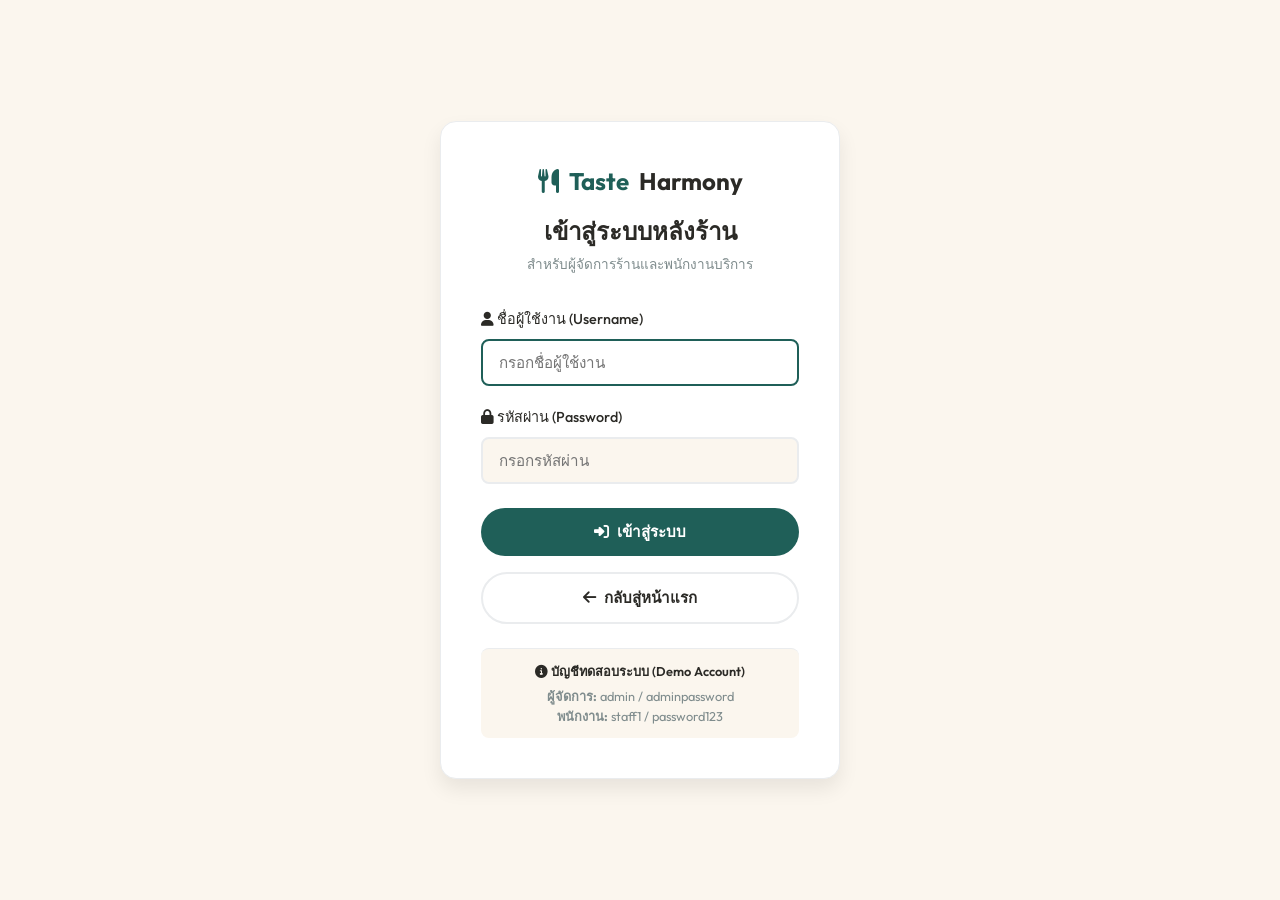
<file: admin.html>
<!DOCTYPE html>
<html lang="th">
<head>
  <meta charset="UTF-8">
  <meta name="viewport" content="width=device-width, initial-scale=1.0">
  <title>ระบบจัดการหลังร้าน (Back-office) | Taste Harmony</title>
  <link rel="stylesheet" href="style.css">
  <link rel="stylesheet" href="https://cdnjs.cloudflare.com/ajax/libs/font-awesome/6.4.0/css/all.min.css">
  <!-- Google tag (gtag.js) - Google Analytics -->
  <script async src="https://www.googletagmanager.com/gtag/js?id=G-5ZXP3TPVYF"></script>
  <script>
    window.dataLayer = window.dataLayer || [];
    function gtag(){dataLayer.push(arguments);}
    gtag('js', new Date());
    gtag('config', 'G-5ZXP3TPVYF');
  </script>
</head>
<body style="background-color: var(--background);">

  <!-- Admin Panel Container -->
  <div class="admin-container">
    
    <!-- Sidebar Navigation -->
    <aside class="admin-sidebar">
      <div class="admin-logo">
        <i class="fa-solid fa-utensils"></i> Taste<span>Harmony</span>
      </div>
      <nav style="flex-grow: 1;">
        <ul>
          <li class="admin-nav-item active" data-section="dashboard-section">
            <i class="fa-solid fa-chart-line"></i> แผงควบคุม (Dashboard)
          </li>
          <li class="admin-nav-item" data-section="orders-section">
            <i class="fa-solid fa-receipt"></i> จัดการออเดอร์ (Orders)
          </li>
          <li class="admin-nav-item" data-section="bookings-section">
            <i class="fa-solid fa-calendar-check"></i> จัดการจองโต๊ะ (Bookings)
          </li>
          <li class="admin-nav-item" data-section="menu-section">
            <i class="fa-solid fa-book-open"></i> จัดการเมนู (Menu Items)
          </li>
          <li class="admin-nav-item" data-section="staff-section" id="staff-nav-menu">
            <i class="fa-solid fa-users-gear"></i> จัดการพนักงาน (Staffs)
          </li>
          <li class="admin-nav-item" data-section="settings-section">
            <i class="fa-solid fa-gears"></i> ตั้งค่าฐานข้อมูล (Settings)
          </li>
        </ul>
      </nav>

      <!-- Sidebar footer -->
      <div class="admin-sidebar-footer">
        <div style="padding: 16px 24px; border-top: 1px solid rgba(255,255,255,0.1); margin-bottom: 12px; font-size: 0.85rem;">
          <p style="color:var(--primary); font-weight:700;"><i class="fa-solid fa-user-circle"></i> <span id="staff-name">กำลังโหลด...</span></p>
          <p style="font-size:0.75rem; color:rgba(255,255,255,0.5);" id="staff-role">บทบาท: -</p>
        </div>
        <button class="btn btn-secondary" id="logout-btn" style="width:100%; border-radius: var(--radius-sm); padding: 10px;">
          <i class="fa-solid fa-power-off"></i> ออกจากระบบ
        </button>
      </div>
    </aside>

    <!-- Main Content Area -->
    <main class="admin-main">
      
      <!-- Top header bar -->
      <div class="admin-header">
        <div>
          <h2 style="font-size: 1.75rem;" id="admin-section-title">แผงควบคุม (Dashboard)</h2>
          <p style="color:var(--text-muted); font-size: 0.9rem;" id="admin-section-desc">ภาพรวมยอดขายและสถิติต่างๆ ในวันนี้</p>
        </div>
        <div style="display:flex; align-items:center; gap:16px;">
          <span style="font-size:0.9rem; font-weight:600; padding: 6px 12px; background-color:var(--card-bg); border-radius:var(--radius-full); box-shadow:var(--shadow-sm); border:1px solid var(--border);" id="db-mode-indicator">
            <i class="fa-solid fa-database"></i> Database: LocalStorage
          </span>
          <a href="index.html" target="_blank" class="btn btn-outline" style="padding: 8px 16px; font-size: 0.85rem;">
            <i class="fa-solid fa-globe"></i> ไปที่หน้าเว็บร้านค้า
          </a>
        </div>
      </div>

      <!-- ==================================================== -->
      <!-- SECTION: DASHBOARD -->
      <!-- ==================================================== -->
      <div class="admin-content-section active" id="dashboard-section">
        <!-- Stats Cards Grid -->
        <div class="admin-card-grid">
          <div class="admin-stats-card">
            <h4>ยอดขายรวมทั้งหมด</h4>
            <div class="value" id="stat-revenue">0.00 ฿</div>
          </div>
          <div class="admin-stats-card">
            <h4>ออเดอร์ในวันนี้</h4>
            <div class="value" id="stat-orders-count">0 ออเดอร์</div>
          </div>
          <div class="admin-stats-card">
            <h4>จองโต๊ะรอยืนยัน</h4>
            <div class="value" id="stat-bookings-count">0 รายการ</div>
          </div>
          <div class="admin-stats-card">
            <h4>รายการเมนูทั้งหมด</h4>
            <div class="value" id="stat-dishes-count">0 รายการ</div>
          </div>
        </div>

        <h3 style="margin-bottom: 16px; font-size: 1.25rem;"><i class="fa-solid fa-clock-rotate-left"></i> ออเดอร์ล่าสุด</h3>
        <div class="admin-table-wrapper">
          <table class="admin-table">
            <thead>
              <tr>
                <th>เลขที่ออเดอร์</th>
                <th>วันที่/เวลา</th>
                <th>ลูกค้า</th>
                <th>รูปแบบการเสิร์ฟ</th>
                <th>ยอดรวม</th>
                <th>สถานะ</th>
              </tr>
            </thead>
            <tbody id="recent-orders-table">
              <tr>
                <td colspan="6" style="text-align:center; color:var(--text-muted);">ไม่มีรายการออเดอร์ในระบบ</td>
              </tr>
            </tbody>
          </table>
        </div>
      </div>

      <!-- ==================================================== -->
      <!-- SECTION: ORDERS MANAGEMENT -->
      <!-- ==================================================== -->
      <div class="admin-content-section" id="orders-section">
        <div style="display:flex; justify-content:space-between; align-items:center; margin-bottom: 20px; flex-wrap:wrap; gap:16px;">
          <h3 style="font-size: 1.25rem;"><i class="fa-solid fa-list-check"></i> รายการสั่งซื้อของลูกค้า</h3>
          <!-- Order Filters -->
          <div style="display:flex; gap:12px;">
            <select id="filter-order-status" style="padding: 8px 12px; border: 2px solid var(--border); border-radius: var(--radius-sm); outline:none;">
              <option value="all">สถานะทั้งหมด</option>
              <option value="pending">รอดำเนินการ (Pending)</option>
              <option value="preparing">กำลังปรุง (Preparing)</option>
              <option value="completed">เสร็จสิ้น (Completed)</option>
              <option value="cancelled">ยกเลิก (Cancelled)</option>
            </select>
            <select id="filter-order-type" style="padding: 8px 12px; border: 2px solid var(--border); border-radius: var(--radius-sm); outline:none;">
              <option value="all">รูปแบบทั้งหมด</option>
              <option value="dine-in">ทานในร้าน (Dine-in)</option>
              <option value="takeaway">กลับบ้าน (Takeaway)</option>
            </select>
          </div>
        </div>

        <div class="admin-table-wrapper">
          <table class="admin-table">
            <thead>
              <tr>
                <th>เลขที่ออเดอร์</th>
                <th>วันที่/เวลา</th>
                <th>รายละเอียดลูกค้า</th>
                <th>รายการอาหารสั่งซื้อ</th>
                <th>เสิร์ฟที่</th>
                <th>ยอดรวม</th>
                <th>อัปเดตสถานะ</th>
                <th>การกระทำ</th>
              </tr>
            </thead>
            <tbody id="orders-list-table">
              <!-- Rendered dynamically by JS -->
            </tbody>
          </table>
        </div>
      </div>

      <!-- ==================================================== -->
      <!-- SECTION: BOOKINGS MANAGEMENT -->
      <!-- ==================================================== -->
      <div class="admin-content-section" id="bookings-section">
        <div style="display:flex; justify-content:space-between; align-items:center; margin-bottom: 20px;">
          <h3 style="font-size: 1.25rem;"><i class="fa-solid fa-calendar-days"></i> รายการจองโต๊ะออนไลน์</h3>
          <select id="filter-booking-status" style="padding: 8px 12px; border: 2px solid var(--border); border-radius: var(--radius-sm); outline:none;">
            <option value="all">สถานะทั้งหมด</option>
            <option value="pending">รอดำเนินการ (Pending)</option>
            <option value="confirmed">ยืนยันแล้ว (Confirmed)</option>
            <option value="cancelled">ยกเลิก (Cancelled)</option>
          </select>
        </div>

        <div class="admin-table-wrapper">
          <table class="admin-table">
            <thead>
              <tr>
                <th>วันที่จอง</th>
                <th>เวลาจอง</th>
                <th>ลูกค้า</th>
                <th>เบอร์โทร</th>
                <th>จำนวนคน</th>
                <th>คำขอพิเศษเพิ่มเติม</th>
                <th>สถานะการจอง</th>
                <th>การยืนยัน</th>
              </tr>
            </thead>
            <tbody id="bookings-list-table">
              <!-- Rendered dynamically by JS -->
            </tbody>
          </table>
        </div>
      </div>

      <!-- ==================================================== -->
      <!-- SECTION: MENU MANAGEMENT -->
      <!-- ==================================================== -->
      <div class="admin-content-section" id="menu-section">
        <div style="display:flex; justify-content:space-between; align-items:center; margin-bottom: 20px;">
          <h3 style="font-size: 1.25rem;"><i class="fa-solid fa-burger"></i> รายการอาหารในระบบ</h3>
          <button class="btn btn-primary" id="add-dish-btn" style="border-radius: var(--radius-sm); padding: 10px 16px;">
            <i class="fa-solid fa-plus-circle"></i> เพิ่มเมนูใหม่
          </button>
        </div>

        <div class="admin-table-wrapper">
          <table class="admin-table">
            <thead>
              <tr>
                <th>รูปอาหาร</th>
                <th>ชื่อเมนูอาหาร</th>
                <th>หมวดหมู่</th>
                <th>ราคา</th>
                <th>ตัวกรอง (Tags)</th>
                <th>ความพร้อมขาย</th>
                <th>แก้ไข / ลบ</th>
              </tr>
            </thead>
            <tbody id="dishes-list-table">
              <!-- Rendered dynamically by JS -->
            </tbody>
          </table>
        </div>
      </div>

      <!-- ==================================================== -->
      <!-- SECTION: STAFF MANAGEMENT -->
      <!-- ==================================================== -->
      <div class="admin-content-section" id="staff-section">
        <div style="display:flex; justify-content:space-between; align-items:center; margin-bottom: 20px;">
          <h3 style="font-size: 1.25rem;"><i class="fa-solid fa-users"></i> บัญชีผู้ใช้งานระบบ</h3>
          <button class="btn btn-primary" id="add-staff-btn" style="border-radius: var(--radius-sm); padding: 10px 16px;">
            <i class="fa-solid fa-user-plus"></i> เพิ่มพนักงานใหม่
          </button>
        </div>

        <div class="admin-table-wrapper">
          <table class="admin-table">
            <thead>
              <tr>
                <th>ชื่อ-นามสกุล</th>
                <th>ชื่อผู้ใช้ (Username)</th>
                <th>บทบาทระบบ (Role)</th>
                <th>การกระทำ</th>
              </tr>
            </thead>
            <tbody id="staffs-list-table">
              <!-- Rendered dynamically by JS -->
            </tbody>
          </table>
        </div>
      </div>

      <!-- ==================================================== -->
      <!-- SECTION: DATABASE & SETTINGS -->
      <!-- ==================================================== -->
      <div class="admin-content-section" id="settings-section">
        <div class="booking-container" style="grid-template-columns: 1fr 1fr; margin-bottom: 32px;">
          <div class="booking-info" style="padding:32px;">
            <h3 style="color:#fff; font-size: 1.5rem;"><i class="fa-solid fa-database"></i> เชื่อมต่อฐานข้อมูล Supabase</h3>
            <p style="font-size:0.9rem; margin-bottom: 20px;">สลับไปใช้งานระบบฐานข้อมูลคลาวด์จริง (Supabase PostgreSQL) เพื่อให้ข้อมูลร้านค้าคงอยู่ตลอดไปและแชร์ใช้งานร่วมกับ Vercel ได้จริง</p>
            
            <div style="font-size:0.8rem; background-color:rgba(0,0,0,0.2); padding:16px; border-radius:var(--radius-sm); border:1px solid rgba(255,255,255,0.1)">
              <p style="font-weight:700; color:var(--primary); margin-bottom:8px;"><i class="fa-solid fa-circle-question"></i> วิธีเริ่มต้นสร้างดาต้าเบส:</p>
              <ol style="margin-left: 16px; display:flex; flex-direction:column; gap:6px;">
                <li>สมัครใช้งานฟรีที่ <a href="https://supabase.com" target="_blank" style="color:#fff; text-decoration:underline;">supabase.com</a></li>
                <li>สร้าง Project ใหม่และคัดลอก SQL Code ด้านล่างไปรันในช่อง SQL Editor</li>
                <li>คัดลอก Project URL และ Anon Key มาใส่ในแบบฟอร์มด้านขวาแล้วบันทึก</li>
              </ol>
            </div>
          </div>

          <div class="booking-form-wrapper" style="padding:32px;">
            <form id="db-config-form">
              <div class="form-group" style="flex-direction:row; justify-content:space-between; align-items:center; background-color:var(--background); padding:12px; border-radius:var(--radius-sm); margin-bottom:20px;">
                <label for="use-supabase" style="font-weight:600; cursor:pointer;">เปิดใช้งานฐานข้อมูล Supabase</label>
                <input type="checkbox" id="use-supabase" style="width: 20px; height: 20px; cursor:pointer;">
              </div>
              
              <div id="supabase-inputs" style="display:none">
                <div class="form-group">
                  <label for="db-url">Supabase Project URL</label>
                  <input type="url" id="db-url" placeholder="https://xxxxxxxxx.supabase.co">
                </div>
                <div class="form-group">
                  <label for="db-anon-key">Supabase API Key (Anon Public)</label>
                  <input type="password" id="db-anon-key" placeholder="eyJhbGciOiJIUzI1NiIsInR5cCI6IkpXVCJ9...">
                </div>
              </div>

              <button type="submit" class="btn btn-primary" style="width:100%; border-radius: var(--radius-sm);">
                <i class="fa-solid fa-save"></i> บันทึกการตั้งค่า
              </button>
            </form>
          </div>
        </div>

        <h3 style="margin-bottom:12px; font-size: 1.15rem;"><i class="fa-solid fa-code"></i> สคริปต์สร้างฐานข้อมูล SQL (สำหรับ Supabase SQL Editor)</h3>
        <div style="background-color: #2c3e50; color: #fff; padding:20px; border-radius: var(--radius-sm); font-family: monospace; font-size:0.8rem; overflow-x: auto; max-height: 300px; border:1px solid var(--border);">
          <pre>
-- 1. Create Dishes table (Menu)
CREATE TABLE dishes (
  id UUID PRIMARY KEY DEFAULT gen_random_uuid(),
  name TEXT NOT NULL,
  price NUMERIC(10,2) NOT NULL,
  category TEXT NOT NULL,
  description TEXT,
  image_url TEXT,
  available BOOLEAN DEFAULT true,
  spicy BOOLEAN DEFAULT false,
  nuts BOOLEAN DEFAULT false,
  vegetarian BOOLEAN DEFAULT false
);

-- 2. Create Orders table
CREATE TABLE orders (
  id UUID PRIMARY KEY DEFAULT gen_random_uuid(),
  created_at TIMESTAMP WITH TIME ZONE DEFAULT timezone('utc'::text, now()) NOT NULL,
  customer_name TEXT NOT NULL,
  customer_phone TEXT NOT NULL,
  table_number TEXT,
  order_type TEXT NOT NULL, -- 'dine-in' or 'takeaway'
  status TEXT DEFAULT 'pending' NOT NULL, -- 'pending', 'preparing', 'completed', 'cancelled'
  total_amount NUMERIC(10,2) NOT NULL
);

-- 3. Create Order Items table
CREATE TABLE order_items (
  id UUID PRIMARY KEY DEFAULT gen_random_uuid(),
  order_id UUID REFERENCES orders(id) ON DELETE CASCADE,
  dish_id UUID,
  dish_name TEXT NOT NULL,
  quantity INTEGER NOT NULL,
  price NUMERIC(10,2) NOT NULL
);

-- 4. Create Bookings table
CREATE TABLE bookings (
  id UUID PRIMARY KEY DEFAULT gen_random_uuid(),
  created_at TIMESTAMP WITH TIME ZONE DEFAULT timezone('utc'::text, now()) NOT NULL,
  customer_name TEXT NOT NULL,
  customer_phone TEXT NOT NULL,
  booking_date DATE NOT NULL,
  booking_time TEXT NOT NULL,
  guests INTEGER NOT NULL,
  special_requests TEXT,
  status TEXT DEFAULT 'pending' NOT NULL -- 'pending', 'confirmed', 'cancelled'
);

-- 5. Create Staff table
CREATE TABLE staff (
  id UUID PRIMARY KEY DEFAULT gen_random_uuid(),
  username TEXT UNIQUE NOT NULL,
  password TEXT NOT NULL,
  role TEXT NOT NULL, -- 'admin', 'staff'
  name TEXT NOT NULL
);

-- Insert Default Dishes & Admin Account
INSERT INTO staff (username, password, role, name) VALUES 
('admin', 'adminpassword', 'admin', 'ผู้จัดการร้าน'),
('staff1', 'password123', 'staff', 'พนักงานบริการ 1');
          </pre>
        </div>
      </div>

    </main>
  </div>

  <!-- ==================================================== -->
  <!-- MODAL: ADD / EDIT DISH -->
  <!-- ==================================================== -->
  <div class="cart-backdrop" id="dish-modal-backdrop"></div>
  <div class="admin-modal" id="dish-modal">
    <div class="modal-header">
      <h3 style="font-size: 1.2rem;" id="dish-modal-title"><i class="fa-solid fa-plus-circle"></i> เพิ่มเมนูอาหารใหม่</h3>
      <button class="modal-close-btn" id="dish-modal-close-btn">&times;</button>
    </div>
    <form id="dish-form">
      <input type="hidden" id="dish-id">
      <div class="form-group">
        <label for="dish-name">ชื่อเมนูอาหาร <span style="color:var(--danger)">*</span></label>
        <input type="text" id="dish-name" required placeholder="เช่น ผัดกะเพราไข่ดาว">
      </div>
      <div class="form-group-row">
        <div class="form-group">
          <label for="dish-category">หมวดหมู่ <span style="color:var(--danger)">*</span></label>
          <select id="dish-category" required>
            <option value="จานหลัก">จานหลัก</option>
            <option value="อาหารทานเล่น">อาหารทานเล่น</option>
            <option value="ของหวาน">ของหวาน</option>
            <option value="เครื่องดื่ม">เครื่องดื่ม</option>
          </select>
        </div>
        <div class="form-group">
          <label for="dish-price">ราคา (บาท) <span style="color:var(--danger)">*</span></label>
          <input type="number" id="dish-price" required step="0.5" min="0" placeholder="เช่น 120">
        </div>
      </div>
      <div class="form-group">
        <label for="dish-desc">คำบรรยายเมนูอาหาร</label>
        <textarea id="dish-desc" rows="3" placeholder="ระบุส่วนผสม หรือรายละเอียดความอร่อย..."></textarea>
      </div>
      <div class="form-group">
        <label for="dish-img">ลิงก์รูปภาพอาหาร (Image URL)</label>
        <input type="url" id="dish-img" placeholder="https://images.unsplash.com/... (แนะนำ Unsplash หรือฝากรูปไว้)">
      </div>
      <div style="display:flex; gap:16px; margin: 16px 0; flex-wrap:wrap;">
        <label style="display:flex; align-items:center; gap:6px; font-weight:500; cursor:pointer;">
          <input type="checkbox" id="dish-spicy" style="width:16px; height:16px;"> 🌶️ เผ็ดร้อน
        </label>
        <label style="display:flex; align-items:center; gap:6px; font-weight:500; cursor:pointer;">
          <input type="checkbox" id="dish-nuts" style="width:16px; height:16px;"> 🥜 มีส่วนประกอบของถั่ว
        </label>
        <label style="display:flex; align-items:center; gap:6px; font-weight:500; cursor:pointer;">
          <input type="checkbox" id="dish-veg" style="width:16px; height:16px;"> 🥬 มังสวิรัติ
        </label>
      </div>
      <div class="form-group" style="flex-direction:row; align-items:center; gap:8px;">
        <input type="checkbox" id="dish-available" checked style="width:18px; height:18px;">
        <label for="dish-available" style="font-weight:600; cursor:pointer;">เปิดใช้งานพร้อมให้บริการ (Available)</label>
      </div>
      <button type="submit" class="btn btn-primary" style="width:100%; border-radius: var(--radius-sm); margin-top: 16px;">
        <i class="fa-solid fa-save"></i> บันทึกข้อมูลเมนู
      </button>
    </form>
  </div>

  <!-- ==================================================== -->
  <!-- MODAL: ADD / EDIT STAFF -->
  <!-- ==================================================== -->
  <div class="cart-backdrop" id="staff-modal-backdrop"></div>
  <div class="admin-modal" id="staff-modal">
    <div class="modal-header">
      <h3 style="font-size: 1.2rem;" id="staff-modal-title"><i class="fa-solid fa-user-plus"></i> เพิ่มพนักงานใหม่</h3>
      <button class="modal-close-btn" id="staff-modal-close-btn">&times;</button>
    </div>
    <form id="staff-form">
      <input type="hidden" id="staff-form-id">
      <div class="form-group">
        <label for="staff-form-name">ชื่อ-นามสกุลจริง <span style="color:var(--danger)">*</span></label>
        <input type="text" id="staff-form-name" required placeholder="ระบุชื่อพนักงาน">
      </div>
      <div class="form-group-row">
        <div class="form-group">
          <label for="staff-form-username">ชื่อผู้ใช้งาน (Username) <span style="color:var(--danger)">*</span></label>
          <input type="text" id="staff-form-username" required placeholder="เช่น somchai_s">
        </div>
        <div class="form-group">
          <label for="staff-form-role">บทบาทในร้าน <span style="color:var(--danger)">*</span></label>
          <select id="staff-form-role" required>
            <option value="staff" selected>พนักงานบริการ (Staff)</option>
            <option value="admin">ผู้จัดการร้าน (Admin)</option>
          </select>
        </div>
      </div>
      <div class="form-group">
        <label for="staff-form-password">รหัสผ่านสำหรับเข้าสู่ระบบ <span style="color:var(--danger)">*</span></label>
        <input type="password" id="staff-form-password" required placeholder="อย่างน้อย 6 ตัวอักษร">
      </div>
      <button type="submit" class="btn btn-primary" style="width:100%; border-radius: var(--radius-sm); margin-top: 16px;">
        <i class="fa-solid fa-save"></i> บันทึกข้อมูลพนักงาน
      </button>
    </form>
  </div>

  <!-- ==================================================== -->
  <!-- MODAL: PRINTABLE THERMAL RECEIPT -->
  <!-- ==================================================== -->
  <div class="cart-backdrop" id="receipt-modal-backdrop"></div>
  <div class="admin-modal" id="receipt-modal" style="max-width: 380px;">
    <div class="modal-header">
      <h3 style="font-size: 1.15rem;"><i class="fa-solid fa-print"></i> พรีวิวใบเสร็จรับเงิน</h3>
      <button class="modal-close-btn" id="receipt-modal-close-btn">&times;</button>
    </div>
    
    <!-- Thermal Paper Wrapper (What gets printed) -->
    <div id="receipt-modal-content">
      <div class="receipt-paper">
        <div class="receipt-header">
          <h3>TASTE HARMONY RESTAURANT</h3>
          <p>123/45 ถนนสุขุมวิท คลองเตย กทม.</p>
          <p>โทร. 02-123-4567</p>
        </div>
        
        <div class="receipt-divider"></div>
        
        <div class="receipt-row">
          <span>เลขที่ออเดอร์:</span>
          <span id="receipt-order-id" style="font-size: 11px;">#xxxxxx</span>
        </div>
        <div class="receipt-row">
          <span>วันที่สั่งซื้อ:</span>
          <span id="receipt-date">DD/MM/YYYY hh:mm</span>
        </div>
        <div class="receipt-row">
          <span>ชื่อลูกค้า:</span>
          <span id="receipt-customer-name">คุณมงคล</span>
        </div>
        <div class="receipt-row">
          <span>รูปแบบ:</span>
          <span id="receipt-type">ทานในร้าน (โต๊ะ 1)</span>
        </div>
        
        <div class="receipt-divider"></div>
        
        <!-- Table header -->
        <div class="receipt-item-row" style="font-weight: 700;">
          <span>รายการ</span>
          <span class="receipt-item-qty">จำนวน</span>
          <span class="receipt-item-price">ราคา</span>
        </div>
        
        <div class="receipt-divider" style="border-top-style: dotted;"></div>
        
        <!-- Items Container -->
        <div id="receipt-items-list">
          <!-- Rendered dynamically -->
        </div>
        
        <div class="receipt-divider"></div>
        
        <div class="receipt-row">
          <span>ค่าอาหาร:</span>
          <span id="receipt-subtotal">0.00 ฿</span>
        </div>
        <div class="receipt-row">
          <span>ค่าบริการ & VAT (7%):</span>
          <span id="receipt-vat">0.00 ฿</span>
        </div>
        <div class="receipt-row receipt-total">
          <span>ยอดรวมทั้งสิ้น:</span>
          <span id="receipt-total">0.00 ฿</span>
        </div>
        
        <div class="receipt-divider"></div>
        
        <div class="receipt-footer">
          <p>ขอขอบคุณที่ใช้บริการ</p>
          <p>Taste Harmony (681894003)</p>
          <p>อาหารปรุงสด สะอาด ปลอดสารเคมี</p>
        </div>
      </div>
    </div>

    <div style="display:flex; gap:12px; margin-top:20px;">
      <button class="btn btn-outline" id="receipt-cancel-btn" style="flex:1; border-radius: var(--radius-sm);">
        ยกเลิก
      </button>
      <button class="btn btn-primary" id="receipt-print-btn" style="flex:1.5; border-radius: var(--radius-sm);">
        <i class="fa-solid fa-print"></i> พิมพ์ใบเสร็จ
      </button>
    </div>
  </div>

  <!-- Toast Container -->
  <div class="toast-container" id="toast-container"></div>

  <!-- Admin Scripts -->
  <script src="db.js"></script>
  <script src="admin.js"></script>
</body>
</html>
</file>
<file: style.css>
/* style.css - Premium Light Mode Design System & Stylesheet */

@import url('https://fonts.googleapis.com/css2?family=Outfit:wght@300;400;500;600;700&display=swap');

:root {
  /* Colors — Teal & Turmeric theme (v2) */
  --primary: #1F5F58;
  --primary-hover: #17453F;
  --primary-light: #E7F3F1;
  --secondary: #2B2A26;
  --secondary-hover: #1A1917;
  --background: #FBF6EE; /* Warm rice-paper cream */
  --card-bg: #FFFFFF;
  --text-dark: #2B2A26;
  --text-muted: #7F8C8D;
  --text-light: #FFFFFF;
  --border: #EAECEE;
  --border-focus: #1F5F58;
  --success: #27AE60;
  --warning: #D3922E;
  --danger: #E74C3C;
  --shadow-sm: 0 2px 4px rgba(0,0,0,0.05);
  --shadow-md: 0 10px 20px rgba(0,0,0,0.08);
  --shadow-lg: 0 15px 30px rgba(0,0,0,0.12);
  --radius-sm: 8px;
  --radius-md: 16px;
  --radius-lg: 24px;
  --radius-full: 9999px;
  
  /* Transitions */
  --transition-fast: 0.2s cubic-bezier(0.4, 0, 0.2, 1);
  --transition-normal: 0.3s cubic-bezier(0.4, 0, 0.2, 1);
  
  /* Layout */
  --max-width: 1200px;
}

* {
  box-sizing: border-box;
  margin: 0;
  padding: 0;
}

html {
  scroll-behavior: smooth;
}

body {
  font-family: 'Outfit', sans-serif;
  background-color: var(--background);
  color: var(--text-dark);
  line-height: 1.6;
  overflow-x: hidden;
}

/* Typography */
h1, h2, h3, h4, h5, h6 {
  font-weight: 700;
  line-height: 1.25;
  color: var(--secondary);
}

a {
  color: inherit;
  text-decoration: none;
  transition: var(--transition-fast);
}

/* Main Container */
.container {
  max-width: var(--max-width);
  margin: 0 auto;
  padding: 0 24px;
  width: 100%;
}

/* Buttons */
.btn {
  display: inline-flex;
  align-items: center;
  justify-content: center;
  gap: 8px;
  padding: 12px 24px;
  border-radius: var(--radius-full);
  font-weight: 600;
  cursor: pointer;
  border: none;
  transition: var(--transition-fast);
  font-size: 0.95rem;
}

.btn-primary {
  background-color: var(--primary);
  color: var(--text-light);
}

.btn-primary:hover {
  background-color: var(--primary-hover);
  transform: translateY(-2px);
  box-shadow: 0 4px 12px rgba(211, 84, 0, 0.3);
}

.btn-secondary {
  background-color: var(--secondary);
  color: var(--text-light);
}

.btn-secondary:hover {
  background-color: var(--secondary-hover);
  transform: translateY(-2px);
  box-shadow: 0 4px 12px rgba(44, 62, 80, 0.2);
}

.btn-outline {
  background-color: transparent;
  border: 2px solid var(--border);
  color: var(--text-dark);
}

.btn-outline:hover {
  border-color: var(--primary);
  color: var(--primary);
  background-color: var(--primary-light);
}

.btn:active {
  transform: scale(0.98);
}

/* Header & Navbar */
header {
  background-color: rgba(255, 255, 255, 0.9);
  backdrop-filter: blur(10px);
  position: sticky;
  top: 0;
  z-index: 100;
  border-bottom: 1px solid var(--border);
  box-shadow: var(--shadow-sm);
}

.navbar {
  display: flex;
  align-items: center;
  justify-content: space-between;
  height: 80px;
}

.logo {
  display: flex;
  align-items: center;
  gap: 10px;
  font-size: 1.5rem;
  font-weight: 700;
  color: var(--primary);
}

.logo span {
  color: var(--secondary);
}

.nav-links {
  display: flex;
  gap: 24px;
  list-style: none;
}

.nav-links a {
  font-weight: 500;
  color: var(--text-dark);
  position: relative;
  padding: 8px 0;
}

.nav-links a::after {
  content: '';
  position: absolute;
  bottom: 0;
  left: 0;
  width: 0;
  height: 2px;
  background-color: var(--primary);
  transition: var(--transition-normal);
}

.nav-links a:hover::after,
.nav-links a.active::after {
  width: 100%;
}

.nav-links a.active {
  color: var(--primary);
}

.nav-actions {
  display: flex;
  align-items: center;
  gap: 16px;
}

.cart-icon-wrapper {
  position: relative;
  cursor: pointer;
  padding: 8px;
  border-radius: 50%;
  background-color: var(--primary-light);
  color: var(--primary);
  transition: var(--transition-fast);
}

.cart-icon-wrapper:hover {
  background-color: var(--primary);
  color: var(--text-light);
}

.cart-badge {
  position: absolute;
  top: -4px;
  right: -4px;
  background-color: var(--danger);
  color: var(--text-light);
  font-size: 0.75rem;
  font-weight: 700;
  min-width: 18px;
  height: 18px;
  border-radius: 50%;
  display: flex;
  align-items: center;
  justify-content: center;
  padding: 2px;
  box-shadow: 0 2px 5px rgba(0,0,0,0.2);
}

/* Mobile Menu Toggle */
.menu-toggle {
  display: none;
  flex-direction: column;
  gap: 6px;
  cursor: pointer;
  background: none;
  border: none;
}

.menu-toggle span {
  width: 25px;
  height: 3px;
  background-color: var(--secondary);
  border-radius: 2px;
  transition: var(--transition-fast);
}

/* Hero Section */
.hero {
  padding: 100px 0 80px 0;
  display: grid;
  grid-template-columns: 1fr 1fr;
  align-items: center;
  gap: 48px;
  min-height: calc(100vh - 80px);
}

.hero-content h1 {
  font-size: 3.5rem;
  margin-bottom: 20px;
  color: var(--secondary);
}

.hero-content h1 span {
  color: var(--primary);
}

.hero-content p {
  font-size: 1.15rem;
  color: var(--text-muted);
  margin-bottom: 32px;
}

.hero-ctas {
  display: flex;
  gap: 16px;
  margin-bottom: 40px;
}

.hero-info-grid {
  display: grid;
  grid-template-columns: repeat(3, 1fr);
  gap: 16px;
  border-top: 1px solid var(--border);
  padding-top: 32px;
}

.info-item {
  display: flex;
  flex-direction: column;
  gap: 4px;
}

.info-item .label {
  font-size: 0.85rem;
  text-transform: uppercase;
  color: var(--text-muted);
  letter-spacing: 1px;
}

.info-item .value {
  font-weight: 600;
  font-size: 0.95rem;
}

.hero-image-container {
  position: relative;
  display: flex;
  justify-content: center;
}

.hero-img {
  width: 100%;
  max-width: 500px;
  height: 500px;
  object-fit: cover;
  border-radius: var(--radius-lg);
  box-shadow: var(--shadow-lg);
}

.hero-badge {
  position: absolute;
  bottom: 24px;
  left: -20px;
  background-color: var(--card-bg);
  padding: 16px 24px;
  border-radius: var(--radius-md);
  box-shadow: var(--shadow-md);
  display: flex;
  align-items: center;
  gap: 12px;
  animation: float 4s ease-in-out infinite;
}

@keyframes float {
  0% { transform: translateY(0px); }
  50% { transform: translateY(-10px); }
  100% { transform: translateY(0px); }
}

.hero-badge .icon {
  font-size: 1.8rem;
  background-color: var(--primary-light);
  width: 45px;
  height: 45px;
  display: flex;
  align-items: center;
  justify-content: center;
  border-radius: 50%;
}

.hero-badge .title {
  font-weight: 700;
  font-size: 1rem;
}

.hero-badge .subtitle {
  font-size: 0.8rem;
  color: var(--text-muted);
}

/* Sections Common */
section {
  padding: 80px 0;
}

.section-header {
  text-align: center;
  max-width: 600px;
  margin: 0 auto 50px auto;
}

.section-header h2 {
  font-size: 2.25rem;
  margin-bottom: 12px;
}

.section-header p {
  color: var(--text-muted);
}

/* Menu Section */
.menu-filter-bar {
  display: flex;
  flex-direction: column;
  gap: 20px;
  margin-bottom: 40px;
}

.menu-search-wrapper {
  max-width: 400px;
  width: 100%;
  margin: 0 auto;
  position: relative;
}

.menu-search-wrapper input {
  width: 100%;
  padding: 14px 20px 14px 45px;
  border: 2px solid var(--border);
  border-radius: var(--radius-full);
  font-family: inherit;
  font-size: 0.95rem;
  outline: none;
  transition: var(--transition-fast);
}

.menu-search-wrapper input:focus {
  border-color: var(--border-focus);
}

.menu-search-wrapper .search-icon {
  position: absolute;
  left: 18px;
  top: 50%;
  transform: translateY(-50%);
  color: var(--text-muted);
}

.menu-tabs {
  display: flex;
  justify-content: center;
  gap: 12px;
  flex-wrap: wrap;
}

.tab-btn {
  padding: 10px 24px;
  border-radius: var(--radius-full);
  border: none;
  background-color: var(--card-bg);
  cursor: pointer;
  font-weight: 500;
  box-shadow: var(--shadow-sm);
  transition: var(--transition-fast);
  color: var(--text-dark);
}

.tab-btn.active, .tab-btn:hover {
  background-color: var(--primary);
  color: var(--text-light);
}

.diet-filters {
  display: flex;
  justify-content: center;
  gap: 16px;
  flex-wrap: wrap;
}

.diet-checkbox {
  display: flex;
  align-items: center;
  gap: 8px;
  cursor: pointer;
  background-color: var(--card-bg);
  padding: 8px 16px;
  border-radius: var(--radius-full);
  box-shadow: var(--shadow-sm);
  font-size: 0.85rem;
  font-weight: 500;
  transition: var(--transition-fast);
}

.diet-checkbox input {
  display: none;
}

.diet-checkbox.active {
  background-color: var(--primary-light);
  border: 1px solid var(--primary);
  color: var(--primary);
}

.menu-grid {
  display: grid;
  grid-template-columns: repeat(auto-fill, minmax(280px, 1fr));
  gap: 32px;
}

.menu-card {
  background-color: var(--card-bg);
  border-radius: var(--radius-md);
  overflow: hidden;
  box-shadow: var(--shadow-sm);
  transition: var(--transition-normal);
  display: flex;
  flex-direction: column;
  border: 1px solid var(--border);
}

.menu-card:hover {
  transform: translateY(-8px);
  box-shadow: var(--shadow-md);
}

.menu-card-img-wrapper {
  position: relative;
  height: 200px;
  overflow: hidden;
}

.menu-card-img {
  width: 100%;
  height: 100%;
  object-fit: cover;
  transition: var(--transition-normal);
}

.menu-card:hover .menu-card-img {
  transform: scale(1.08);
}

.menu-labels {
  position: absolute;
  top: 12px;
  left: 12px;
  display: flex;
  flex-direction: column;
  gap: 6px;
  z-index: 1;
}

.badge-label {
  padding: 4px 10px;
  border-radius: var(--radius-full);
  font-size: 0.75rem;
  font-weight: 600;
  color: var(--text-light);
  text-transform: uppercase;
}

.badge-spicy { background-color: var(--danger); }
.badge-nuts { background-color: var(--warning); }
.badge-vegetarian { background-color: var(--success); }

.menu-card-content {
  padding: 20px;
  display: flex;
  flex-direction: column;
  flex-grow: 1;
}

.menu-card-title {
  font-size: 1.15rem;
  margin-bottom: 8px;
  display: flex;
  justify-content: space-between;
  align-items: flex-start;
}

.menu-card-desc {
  font-size: 0.85rem;
  color: var(--text-muted);
  margin-bottom: 20px;
  flex-grow: 1;
}

.menu-card-footer {
  display: flex;
  align-items: center;
  justify-content: space-between;
  border-top: 1px solid var(--border);
  padding-top: 16px;
}

.menu-card-price {
  font-size: 1.25rem;
  font-weight: 700;
  color: var(--primary);
}

.menu-card-price::after {
  content: ' ฿';
  font-size: 0.9rem;
}

/* Booking Section */
.booking-container {
  display: grid;
  grid-template-columns: 1fr 1.2fr;
  background-color: var(--card-bg);
  border-radius: var(--radius-lg);
  box-shadow: var(--shadow-md);
  overflow: hidden;
  border: 1px solid var(--border);
}

.booking-info {
  background-color: var(--secondary);
  color: var(--text-light);
  padding: 48px;
  display: flex;
  flex-direction: column;
  justify-content: space-between;
}

.booking-info h3 {
  color: var(--text-light);
  font-size: 2rem;
  margin-bottom: 16px;
}

.booking-info p {
  color: rgba(255,255,255,0.7);
  margin-bottom: 32px;
}

.booking-features {
  display: flex;
  flex-direction: column;
  gap: 24px;
}

.booking-feat-item {
  display: flex;
  align-items: center;
  gap: 16px;
}

.booking-feat-item .icon {
  background-color: rgba(255,255,255,0.1);
  width: 40px;
  height: 40px;
  display: flex;
  align-items: center;
  justify-content: center;
  border-radius: 50%;
  color: var(--primary);
  font-size: 1.2rem;
}

.booking-form-wrapper {
  padding: 48px;
}

.form-group-row {
  display: grid;
  grid-template-columns: 1fr 1fr;
  gap: 16px;
}

.form-group {
  margin-bottom: 20px;
  display: flex;
  flex-direction: column;
  gap: 8px;
}

.form-group label {
  font-weight: 500;
  font-size: 0.9rem;
}

.form-group input,
.form-group select,
.form-group textarea {
  padding: 12px 16px;
  border: 2px solid var(--border);
  border-radius: var(--radius-sm);
  font-family: inherit;
  font-size: 0.95rem;
  outline: none;
  background-color: var(--background);
  transition: var(--transition-fast);
}

.form-group input:focus,
.form-group select:focus,
.form-group textarea:focus {
  border-color: var(--border-focus);
  background-color: var(--card-bg);
}

/* Shopping Cart Drawer */
.cart-drawer {
  position: fixed;
  top: 0;
  right: -450px;
  width: 100%;
  max-width: 420px;
  height: 100vh;
  background-color: var(--card-bg);
  box-shadow: var(--shadow-lg);
  z-index: 1000;
  display: flex;
  flex-direction: column;
  transition: right 0.4s cubic-bezier(0.16, 1, 0.3, 1);
  border-left: 1px solid var(--border);
}

.cart-drawer.open {
  right: 0;
}

.cart-header {
  padding: 24px;
  border-bottom: 1px solid var(--border);
  display: flex;
  align-items: center;
  justify-content: space-between;
}

.cart-header h3 {
  font-size: 1.25rem;
  display: flex;
  align-items: center;
  gap: 8px;
}

.cart-close-btn {
  background: none;
  border: none;
  cursor: pointer;
  font-size: 1.5rem;
  color: var(--text-muted);
}

.cart-items {
  flex-grow: 1;
  overflow-y: auto;
  padding: 24px;
  display: flex;
  flex-direction: column;
  gap: 16px;
}

.cart-empty-message {
  text-align: center;
  color: var(--text-muted);
  margin-top: 50px;
}

.cart-item {
  display: flex;
  gap: 16px;
  padding-bottom: 16px;
  border-bottom: 1px solid var(--border);
  align-items: center;
}

.cart-item-info {
  flex-grow: 1;
}

.cart-item-title {
  font-weight: 600;
  font-size: 0.95rem;
  margin-bottom: 4px;
}

.cart-item-price {
  font-weight: 700;
  color: var(--primary);
  font-size: 0.9rem;
}

.cart-item-controls {
  display: flex;
  align-items: center;
  gap: 8px;
}

.qty-btn {
  width: 28px;
  height: 28px;
  border-radius: 50%;
  border: 1px solid var(--border);
  background-color: var(--background);
  cursor: pointer;
  display: flex;
  align-items: center;
  justify-content: center;
  font-weight: 700;
  transition: var(--transition-fast);
}

.qty-btn:hover {
  background-color: var(--primary);
  color: var(--text-light);
  border-color: var(--primary);
}

.cart-item-qty {
  font-weight: 600;
  min-width: 20px;
  text-align: center;
}

.cart-remove-btn {
  background: none;
  border: none;
  cursor: pointer;
  color: var(--danger);
  font-size: 1.1rem;
  padding: 4px;
}

.cart-footer {
  padding: 24px;
  border-top: 1px solid var(--border);
  background-color: var(--background);
}

.cart-totals {
  display: flex;
  flex-direction: column;
  gap: 8px;
  margin-bottom: 20px;
}

.cart-total-row {
  display: flex;
  justify-content: space-between;
  font-size: 0.95rem;
}

.cart-total-row.grand-total {
  font-size: 1.2rem;
  font-weight: 700;
  border-top: 1px solid var(--border);
  padding-top: 12px;
  color: var(--secondary);
}

.cart-backdrop {
  position: fixed;
  top: 0;
  left: 0;
  width: 100vw;
  height: 100vh;
  background-color: rgba(0,0,0,0.4);
  backdrop-filter: blur(4px);
  z-index: 999;
  display: none;
}

.cart-backdrop.show {
  display: block;
}

/* Modal Popup Checkout */
.modal {
  position: fixed;
  top: 50%;
  left: 50%;
  transform: translate(-50%, -50%) scale(0.9);
  background-color: var(--card-bg);
  padding: 32px;
  border-radius: var(--radius-md);
  box-shadow: var(--shadow-lg);
  z-index: 2000;
  width: 100%;
  max-width: 500px;
  opacity: 0;
  pointer-events: none;
  transition: all 0.3s cubic-bezier(0.16, 1, 0.3, 1);
}

.modal.show {
  opacity: 1;
  pointer-events: auto;
  transform: translate(-50%, -50%) scale(1);
}

.modal-header {
  display: flex;
  justify-content: space-between;
  align-items: center;
  margin-bottom: 20px;
}

.modal-close-btn {
  background: none;
  border: none;
  cursor: pointer;
  font-size: 1.5rem;
  color: var(--text-muted);
}

/* PromptPay Setup */
.promptpay-wrapper {
  text-align: center;
  margin-bottom: 20px;
  background-color: var(--primary-light);
  padding: 16px;
  border-radius: var(--radius-md);
  border: 1px dashed var(--primary);
}

.promptpay-img {
  width: 180px;
  height: 180px;
  margin-bottom: 8px;
  background-color: #fff;
  border: 1px solid var(--border);
}

.promptpay-info {
  font-size: 0.85rem;
  color: var(--text-muted);
}

.promptpay-info strong {
  color: var(--primary);
}

/* Promotions Section */
.promo-grid {
  display: grid;
  grid-template-columns: repeat(auto-fit, minmax(320px, 1fr));
  gap: 32px;
}

.promo-card {
  background-color: var(--card-bg);
  border-radius: var(--radius-md);
  overflow: hidden;
  box-shadow: var(--shadow-sm);
  border: 1px solid var(--border);
  display: flex;
  flex-direction: column;
}

.promo-img-wrapper {
  height: 180px;
  position: relative;
}

.promo-img-wrapper img {
  width: 100%;
  height: 100%;
  object-fit: cover;
}

.promo-badge {
  position: absolute;
  top: 16px;
  right: 16px;
  background-color: var(--primary);
  color: var(--text-light);
  font-size: 0.75rem;
  font-weight: 700;
  padding: 6px 12px;
  border-radius: var(--radius-full);
  text-transform: uppercase;
}

.promo-content {
  padding: 24px;
  display: flex;
  flex-direction: column;
  flex-grow: 1;
}

.promo-content h3 {
  font-size: 1.25rem;
  margin-bottom: 8px;
}

.promo-content p {
  font-size: 0.9rem;
  color: var(--text-muted);
  margin-bottom: 16px;
  flex-grow: 1;
}

.promo-code-box {
  background-color: var(--background);
  padding: 10px 16px;
  border-radius: var(--radius-sm);
  border: 1px dashed var(--border);
  display: flex;
  justify-content: space-between;
  align-items: center;
}

.promo-code {
  font-family: monospace;
  font-size: 1.1rem;
  font-weight: 700;
  color: var(--secondary);
}

/* About Us Section */
.about-grid {
  display: grid;
  grid-template-columns: 1.2fr 1fr;
  gap: 60px;
  align-items: center;
}

.about-text h3 {
  font-size: 2rem;
  margin-bottom: 16px;
}

.about-text p {
  color: var(--text-muted);
  margin-bottom: 24px;
}

.about-badges {
  display: grid;
  grid-template-columns: 1fr 1fr;
  gap: 20px;
}

.about-badge-item {
  display: flex;
  align-items: center;
  gap: 12px;
  background-color: var(--card-bg);
  padding: 16px;
  border-radius: var(--radius-sm);
  box-shadow: var(--shadow-sm);
}

.about-badge-item .icon {
  font-size: 1.5rem;
  color: var(--primary);
}

.about-badge-item .title {
  font-weight: 600;
  font-size: 0.9rem;
}

.about-img-container {
  display: flex;
  justify-content: center;
}

.about-img {
  width: 100%;
  max-width: 400px;
  border-radius: var(--radius-md);
  box-shadow: var(--shadow-lg);
}

/* Contact & Maps Section */
.contact-grid {
  display: grid;
  grid-template-columns: 1fr 1.5fr;
  gap: 40px;
}

.contact-card {
  background-color: var(--card-bg);
  padding: 32px;
  border-radius: var(--radius-md);
  box-shadow: var(--shadow-sm);
  border: 1px solid var(--border);
  display: flex;
  flex-direction: column;
  gap: 24px;
}

.contact-info-block {
  display: flex;
  gap: 16px;
}

.contact-info-block .icon {
  font-size: 1.3rem;
  color: var(--primary);
}

.contact-info-block h4 {
  font-size: 1rem;
  margin-bottom: 4px;
}

.contact-info-block p {
  font-size: 0.9rem;
  color: var(--text-muted);
}

.social-links {
  display: flex;
  gap: 12px;
  margin-top: 12px;
}

.social-btn {
  width: 40px;
  height: 40px;
  border-radius: 50%;
  background-color: var(--background);
  color: var(--secondary);
  display: flex;
  align-items: center;
  justify-content: center;
  font-size: 1.1rem;
  transition: var(--transition-fast);
  border: 1px solid var(--border);
}

.social-btn:hover {
  background-color: var(--primary);
  color: var(--text-light);
  border-color: var(--primary);
}

.map-container {
  border-radius: var(--radius-md);
  overflow: hidden;
  box-shadow: var(--shadow-sm);
  border: 1px solid var(--border);
  height: 400px;
}

.map-container iframe {
  width: 100%;
  height: 100%;
  border: none;
}

/* Floating Action Button (FAB) */
.fab-wrapper {
  position: fixed;
  bottom: 32px;
  right: 32px;
  z-index: 99;
  display: flex;
  flex-direction: column;
  align-items: flex-end;
  gap: 12px;
}

.fab-main {
  width: 60px;
  height: 60px;
  border-radius: 50%;
  background-color: var(--primary);
  color: var(--text-light);
  display: flex;
  align-items: center;
  justify-content: center;
  font-size: 1.6rem;
  cursor: pointer;
  box-shadow: 0 4px 15px rgba(211, 84, 0, 0.4);
  transition: var(--transition-normal);
}

.fab-main:hover {
  transform: scale(1.08) rotate(15deg);
  background-color: var(--primary-hover);
}

.fab-options {
  display: flex;
  flex-direction: column;
  gap: 8px;
  opacity: 0;
  pointer-events: none;
  transform: translateY(10px);
  transition: var(--transition-normal);
}

.fab-wrapper.active .fab-options {
  opacity: 1;
  pointer-events: auto;
  transform: translateY(0);
}

.fab-btn {
  display: flex;
  align-items: center;
  gap: 8px;
  background-color: var(--card-bg);
  padding: 8px 16px;
  border-radius: var(--radius-full);
  box-shadow: var(--shadow-md);
  font-size: 0.85rem;
  font-weight: 600;
  border: 1px solid var(--border);
}

.fab-btn-icon {
  width: 32px;
  height: 32px;
  border-radius: 50%;
  display: flex;
  align-items: center;
  justify-content: center;
  color: #fff;
}

.fab-line { background-color: #06C755; }
.fab-phone { background-color: #0088CC; }

/* Staff Login Page (`login.html`) */
.auth-wrapper {
  min-height: 100vh;
  display: flex;
  align-items: center;
  justify-content: center;
  padding: 24px;
}

.auth-card {
  background-color: var(--card-bg);
  padding: 40px;
  border-radius: var(--radius-md);
  box-shadow: var(--shadow-md);
  border: 1px solid var(--border);
  width: 100%;
  max-width: 400px;
}

.auth-header {
  text-align: center;
  margin-bottom: 32px;
}

.auth-header h2 {
  font-size: 1.75rem;
  margin-bottom: 8px;
}

.auth-error {
  background-color: #FADBD8;
  color: var(--danger);
  padding: 12px;
  border-radius: var(--radius-sm);
  margin-bottom: 20px;
  font-size: 0.85rem;
  display: none;
}

/* Admin Dashboard layout */
.admin-container {
  display: grid;
  grid-template-columns: 240px 1fr;
  min-height: 100vh;
}

.admin-sidebar {
  background-color: var(--secondary);
  color: var(--text-light);
  padding: 32px 0;
  display: flex;
  flex-direction: column;
}

.admin-logo {
  padding: 0 24px;
  margin-bottom: 40px;
  font-size: 1.25rem;
  font-weight: 700;
  color: var(--primary);
}

.admin-nav {
  list-style: none;
  flex-grow: 1;
}

.admin-nav-item {
  padding: 12px 24px;
  cursor: pointer;
  display: flex;
  align-items: center;
  gap: 12px;
  font-weight: 500;
  color: rgba(255,255,255,0.7);
  transition: var(--transition-fast);
}

.admin-nav-item:hover, .admin-nav-item.active {
  background-color: var(--secondary-hover);
  color: var(--text-light);
}

.admin-nav-item.active {
  border-left: 4px solid var(--primary);
}

.admin-sidebar-footer {
  padding: 0 24px;
}

.admin-main {
  background-color: var(--background);
  padding: 40px;
  overflow-y: auto;
}

.admin-header {
  display: flex;
  justify-content: space-between;
  align-items: center;
  margin-bottom: 32px;
}

.admin-card-grid {
  display: grid;
  grid-template-columns: repeat(auto-fit, minmax(220px, 1fr));
  gap: 24px;
  margin-bottom: 32px;
}

.admin-stats-card {
  background-color: var(--card-bg);
  padding: 24px;
  border-radius: var(--radius-sm);
  box-shadow: var(--shadow-sm);
  border: 1px solid var(--border);
}

.admin-stats-card h4 {
  font-size: 0.85rem;
  text-transform: uppercase;
  color: var(--text-muted);
  margin-bottom: 8px;
}

.admin-stats-card .value {
  font-size: 1.8rem;
  font-weight: 700;
  color: var(--secondary);
}

/* Tables and Admin controls */
.admin-table-wrapper {
  background-color: var(--card-bg);
  border-radius: var(--radius-sm);
  box-shadow: var(--shadow-sm);
  border: 1px solid var(--border);
  overflow-x: auto;
  margin-bottom: 32px;
}

.admin-table {
  width: 100%;
  border-collapse: collapse;
  text-align: left;
}

.admin-table th, .admin-table td {
  padding: 16px 24px;
  border-bottom: 1px solid var(--border);
}

.admin-table th {
  background-color: var(--background);
  font-weight: 600;
  color: var(--secondary);
}

.admin-table tbody tr:hover {
  background-color: var(--background);
}

.status-badge {
  padding: 4px 10px;
  border-radius: var(--radius-full);
  font-size: 0.75rem;
  font-weight: 600;
  text-transform: uppercase;
  display: inline-block;
}

.status-pending { background-color: #FADBD8; color: var(--danger); }
.status-preparing { background-color: #FCF3CF; color: #B7950B; }
.status-completed { background-color: #D4EFDF; color: var(--success); }
.status-cancelled { background-color: #E5E7E9; color: var(--text-muted); }

.admin-action-btns {
  display: flex;
  gap: 8px;
}

.admin-action-btn {
  background: none;
  border: none;
  cursor: pointer;
  padding: 6px;
  border-radius: var(--radius-sm);
  transition: var(--transition-fast);
}

.admin-action-btn:hover {
  background-color: var(--background);
}

.admin-action-edit { color: var(--warning); }
.admin-action-delete { color: var(--danger); }
.admin-action-print { color: var(--secondary); }

/* Menu Form / Admin Modals */
.admin-modal {
  position: fixed;
  top: 50%;
  left: 50%;
  transform: translate(-50%, -50%) scale(0.9);
  background-color: var(--card-bg);
  padding: 32px;
  border-radius: var(--radius-md);
  box-shadow: var(--shadow-lg);
  z-index: 2000;
  width: 100%;
  max-width: 600px;
  opacity: 0;
  pointer-events: none;
  transition: all 0.3s cubic-bezier(0.16, 1, 0.3, 1);
}

.admin-modal.show {
  opacity: 1;
  pointer-events: auto;
  transform: translate(-50%, -50%) scale(1);
}

.admin-content-section {
  display: none;
}

.admin-content-section.active {
  display: block;
}

/* Printable Receipt Template styling */
.receipt-paper {
  background-color: #ffffff;
  width: 320px; /* Standard 80mm thermal receipt */
  margin: 0 auto;
  padding: 20px;
  color: #000000;
  font-family: 'Courier New', Courier, monospace;
  font-size: 13px;
  border: 1px solid #ddd;
}

.receipt-header {
  text-align: center;
  margin-bottom: 16px;
}

.receipt-header h3 {
  font-family: inherit;
  font-size: 16px;
  margin-bottom: 4px;
}

.receipt-divider {
  border-top: 1px dashed #000;
  margin: 12px 0;
}

.receipt-row {
  display: flex;
  justify-content: space-between;
  margin-bottom: 6px;
}

.receipt-item-row {
  display: grid;
  grid-template-columns: 2fr 1fr 1fr;
  margin-bottom: 6px;
}

.receipt-item-qty { text-align: center; }
.receipt-item-price { text-align: right; }

.receipt-total {
  font-weight: 700;
  margin-top: 12px;
}

.receipt-footer {
  text-align: center;
  margin-top: 20px;
  font-size: 11px;
}

/* Footer Section */
footer {
  background-color: var(--secondary);
  color: var(--text-light);
  padding: 60px 0 30px 0;
  border-top: 1px solid rgba(255,255,255,0.05);
}

.footer-grid {
  display: grid;
  grid-template-columns: 1.5fr 1fr 1fr;
  gap: 40px;
  margin-bottom: 40px;
}

.footer-logo {
  font-size: 1.5rem;
  font-weight: 700;
  color: var(--primary);
  margin-bottom: 16px;
}

.footer-logo span {
  color: var(--text-light);
}

.footer-about p {
  color: rgba(255,255,255,0.6);
  font-size: 0.9rem;
}

.footer-links-col h4 {
  color: var(--text-light);
  font-size: 1.1rem;
  margin-bottom: 20px;
}

.footer-links {
  list-style: none;
  display: flex;
  flex-direction: column;
  gap: 12px;
  font-size: 0.9rem;
  color: rgba(255,255,255,0.6);
}

.footer-links a:hover {
  color: var(--primary);
}

.footer-copyright {
  border-top: 1px solid rgba(255,255,255,0.1);
  padding-top: 24px;
  text-align: center;
  font-size: 0.85rem;
  color: rgba(255,255,255,0.4);
}

/* Toast System */
.toast-container {
  position: fixed;
  bottom: 24px;
  left: 24px;
  z-index: 3000;
  display: flex;
  flex-direction: column;
  gap: 12px;
}

.toast {
  background-color: var(--secondary);
  color: var(--text-light);
  padding: 16px 24px;
  border-radius: var(--radius-sm);
  box-shadow: var(--shadow-md);
  font-size: 0.9rem;
  font-weight: 500;
  display: flex;
  align-items: center;
  gap: 12px;
  transform: translateY(20px);
  opacity: 0;
  animation: toastIn 0.3s forwards;
}

@keyframes toastIn {
  to { transform: translateY(0); opacity: 1; }
}

.toast-success { border-left: 4px solid var(--success); }
.toast-error { border-left: 4px solid var(--danger); }
.toast-info { border-left: 4px solid var(--warning); }

/* Responsive adjustments */
@media (max-width: 992px) {
  .hero {
    grid-template-columns: 1fr;
    text-align: center;
    padding-top: 60px;
    gap: 32px;
  }
  
  .hero-ctas {
    justify-content: center;
  }
  
  .hero-badge {
    left: 24px;
    bottom: 24px;
  }
  
  .about-grid {
    grid-template-columns: 1fr;
    gap: 40px;
  }
  
  .about-img-container {
    order: -1;
  }
  
  .booking-container {
    grid-template-columns: 1fr;
  }
  
  .contact-grid {
    grid-template-columns: 1fr;
  }
}

@media (max-width: 768px) {
  .nav-links {
    display: none; /* Hide standard links */
    flex-direction: column;
    position: absolute;
    top: 80px;
    left: 0;
    width: 100%;
    background-color: var(--card-bg);
    padding: 24px;
    box-shadow: var(--shadow-md);
    border-top: 1px solid var(--border);
    gap: 16px;
  }
  
  .nav-links.open {
    display: flex;
  }
  
  .menu-toggle {
    display: flex;
  }
  
  .footer-grid {
    grid-template-columns: 1fr;
  }
  
  .admin-container {
    grid-template-columns: 1fr;
  }
  
  .admin-sidebar {
    display: none;
  }
}

/* PRINT MEDIA QUERY FOR PRINTING INVOICES/RECEIPTS */
@media print {
  /* Hide all website elements except the modal containing the receipt paper */
  body * {
    visibility: hidden;
  }
  
  /* Make only the receipt print layout visible */
  #receipt-modal-content, #receipt-modal-content * {
    visibility: visible;
  }
  
  #receipt-modal-content {
    position: absolute;
    left: 0;
    top: 0;
    width: 100%;
    border: none;
    box-shadow: none;
    padding: 0;
    margin: 0;
  }
}
</file>
